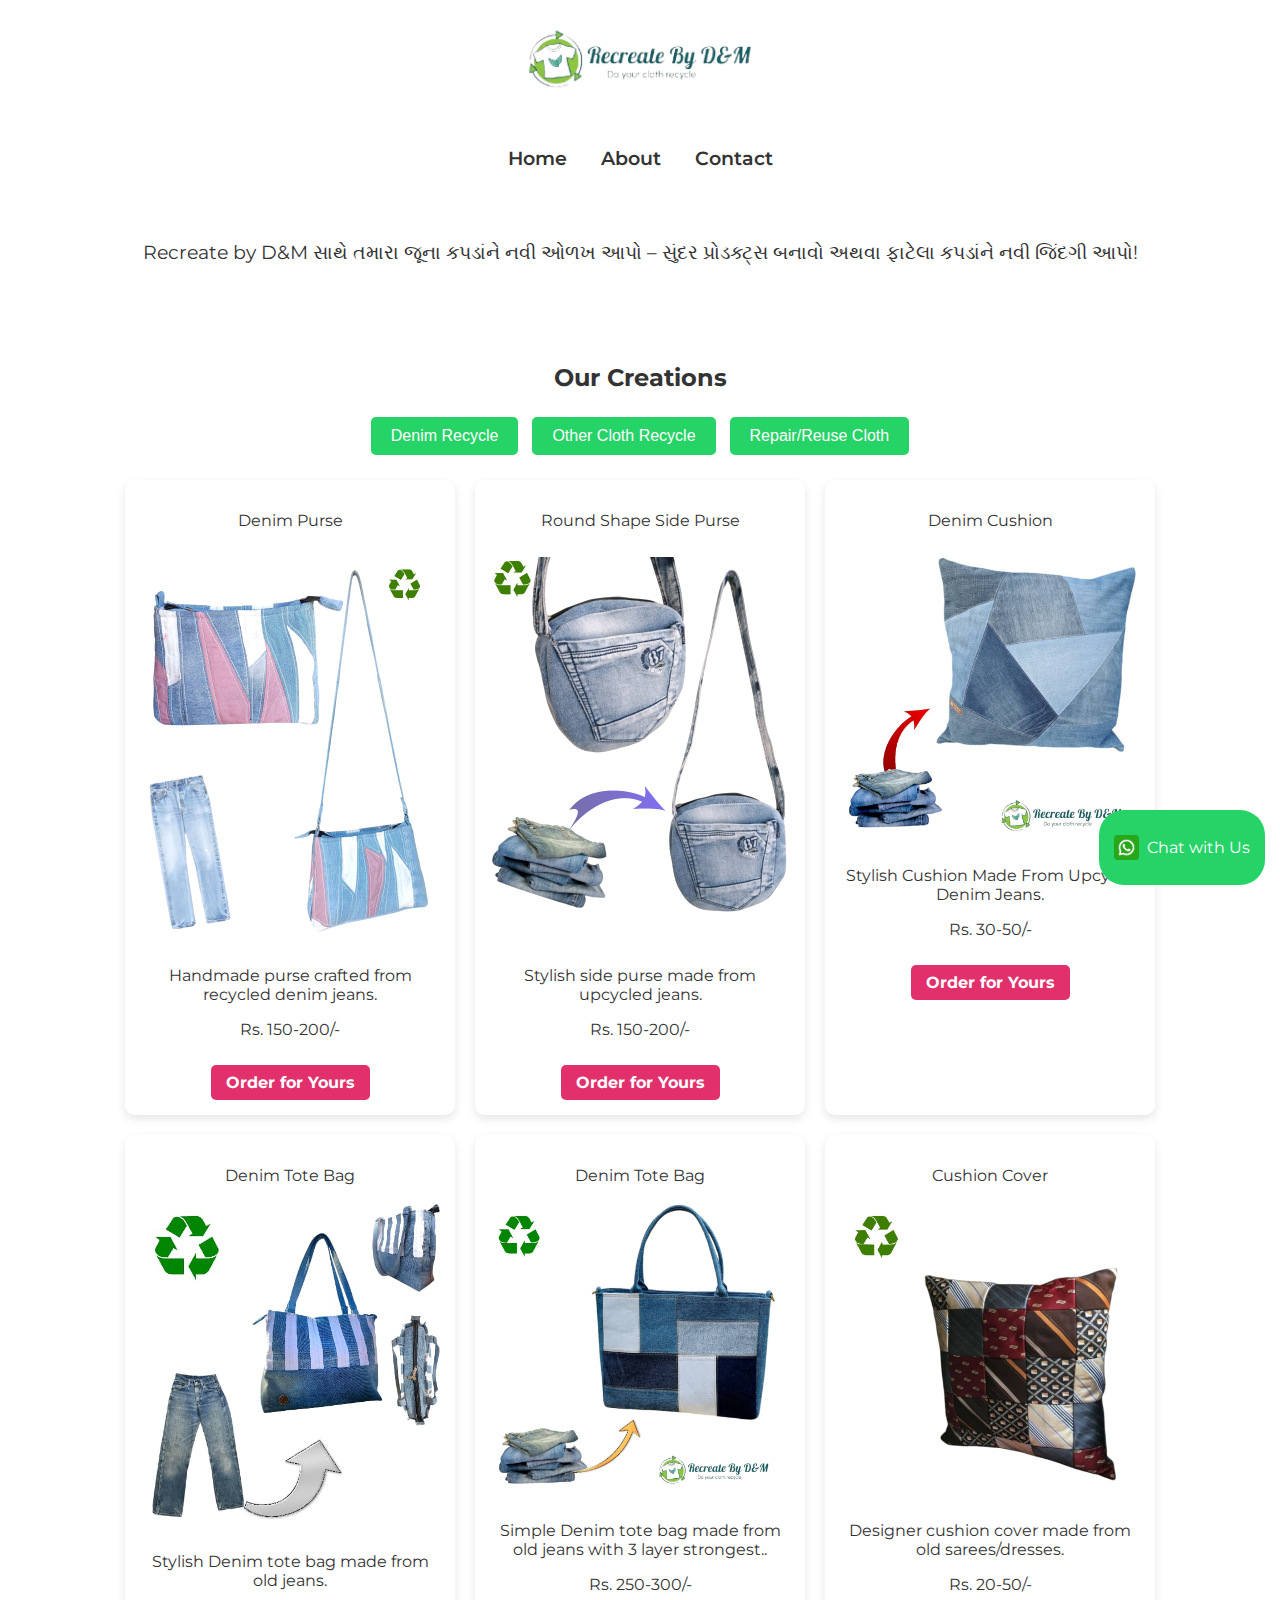
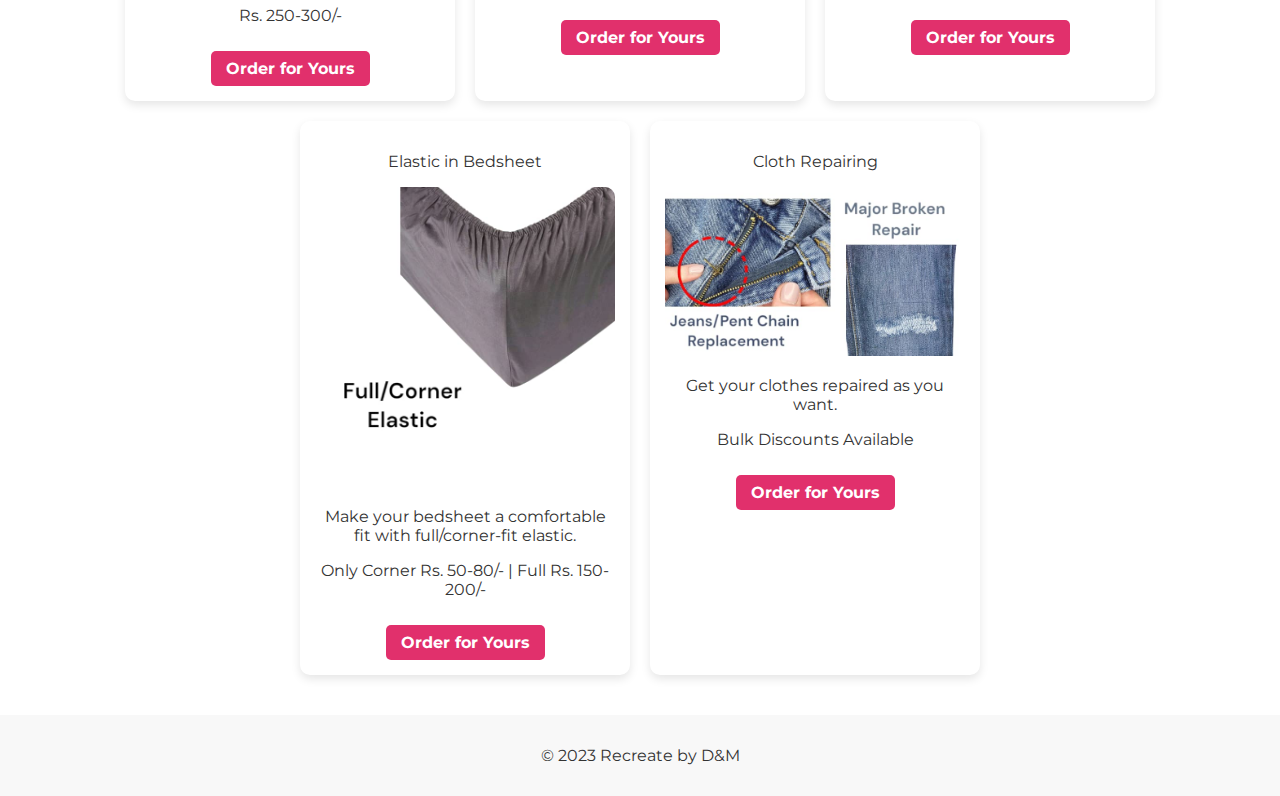
<file: index.html>
<!DOCTYPE html>
<html lang="en">
<head>
    <meta charset="UTF-8">
    <meta name="viewport" content="width=device-width, initial-scale=1.0">
    <meta name="description" content="Recreate by D&M - Transform old clothes into stylish and useful products like denim purses, tote bags, cushion covers, and more.">
    <meta name="keywords" content="upcycled fashion, recycled denim bags, sustainable fashion, eco-friendly bags, cloth recycling">
    <meta name="author" content="Recreate by D&M">
    <title>Recreate by D&M | Upcycled Fashion & Denim Bags</title>
    <link rel="stylesheet" href="style.css">
    <link rel="preconnect" href="https://fonts.googleapis.com">
    <link rel="preconnect" href="https://fonts.gstatic.com" crossorigin>
    <link href="https://fonts.googleapis.com/css2?family=Great+Vibes&family=Montserrat:wght@400;700&display=swap" rel="stylesheet">
    <script async src="https://www.googletagmanager.com/gtag/js?id=YOUR_TRACKING_ID"></script>
    <script>
      window.dataLayer = window.dataLayer || [];
      function gtag(){dataLayer.push(arguments);}
      gtag('js', new Date());
      gtag('config', 'YOUR_TRACKING_ID');
    </script>
</head>
<body>
    <header>
        <div class="logo-container">
            <a href="index.html"><img src="logo.png" alt="Recreate by D&M Logo"></a>
        </div>
    </header>

    <nav>
        <ul>
            <li><a href="index.html">Home</a></li>
            <li><a href="about.html">About</a></li>
            <li><a href="contact.html">Contact</a></li>
        </ul>
    </nav>

    <div class="intro">
        <p>Recreate by D&M સાથે તમારા જૂના કપડાંને નવી ઓળખ આપો – સુંદર પ્રોડક્ટ્સ બનાવો અથવા ફાટેલા કપડાંને નવી જિંદગી આપો!</p>
    </div>

    <main>
        <section id="home-gallery">
            <h2>Our Creations</h2>

            <!-- Filter Buttons -->
            <div class="filter-buttons">
                <button onclick="filterProducts('denim')">Denim Recycle</button>
                <button onclick="filterProducts('cloth')">Other Cloth Recycle</button>
                <button onclick="filterProducts('repair')">Repair/Reuse Cloth</button>
            </div>

            <div class="gallery-container">
                <div class="gallery-item denim">
                    <p>Denim Purse</p>
                    <img src="image1.jpg" alt="Denim Purse">
                    <p>Handmade purse crafted from recycled denim jeans.</p>
                    <p>Rs. 150-200/-</p>
	<a href="https://www.instagram.com/recreatebydm/?text=I%20want%20to%20order%20this%20product" target="_blank" class="order-button">Order for Yours</a>
                </div>
                <div class="gallery-item denim">
                    <p>Round Shape Side Purse</p>
                    <img src="image2.jpg" alt="Side Purse">
                    <p>Stylish side purse made from upcycled jeans.</p>
                    <p>Rs. 150-200/-</p>
	<a href="https://www.instagram.com/recreatebydm/?text=I%20want%20to%20order%20this%20product" target="_blank" class="order-button">Order for Yours</a>
                </div>
<div class="gallery-item denim">
                    <p>Denim Cushion</p>
                    <img src="image8.jpg" alt="Denim Cushion">
                    <p>Stylish Cushion Made From Upcyled Denim Jeans.</p>
                    <p>Rs. 30-50/-</p>
	<a href="https://www.instagram.com/recreatebydm/?text=I%20want%20to%20order%20this%20product" target="_blank" class="order-button">Order for Yours</a>
	</div>
		    <div class="gallery-item denim">
                    <p>Denim Tote Bag</p>
                    <img src="image3.jpg" alt="Denim Tote Bag">
                    <p>Stylish Denim tote bag made from old jeans.</p>
                    <p>Rs. 250-300/-</p>
	<a href="https://www.instagram.com/recreatebydm/?text=I%20want%20to%20order%20this%20product" target="_blank" class="order-button">Order for Yours</a>
	</div>
                 <div class="gallery-item denim">
                    <p>Denim Tote Bag</p>
                    <img src="image7.jpg" alt="Denim Tote Bag">
                    <p>Simple Denim tote bag made from old jeans with 3 layer strongest..</p>
                    <p>Rs. 250-300/-</p>
	<a href="https://www.instagram.com/recreatebydm/?text=I%20want%20to%20order%20this%20product" target="_blank" class="order-button">Order for Yours</a>
                </div>
                <div class="gallery-item cloth">
                    <p>Cushion Cover</p>
                    <img src="image4.jpg" alt="Cushion Cover">
                    <p>Designer cushion cover made from old sarees/dresses.</p>
                    <p>Rs. 20-50/-</p>
	<a href="https://www.instagram.com/recreatebydm/?text=I%20want%20to%20order%20this%20product" target="_blank" class="order-button">Order for Yours</a>
                </div>
                <div class="gallery-item repair">
                    <p>Elastic in Bedsheet</p>
                    <img src="image5.jpg" alt="Bed Sheet Elastic">
                    <p>Make your bedsheet a comfortable fit with full/corner-fit elastic.</p>
                    <p>Only Corner Rs. 50-80/- | Full Rs. 150-200/-</p>
	<a href="https://www.instagram.com/recreatebydm/?text=I%20want%20to%20order%20this%20product" target="_blank" class="order-button">Order for Yours</a>
                </div>
                <div class="gallery-item repair">
                    <p>Cloth Repairing</p>
                    <img src="image6.jpg" alt="Cloth Repairing">
                    <p>Get your clothes repaired as you want.</p>
                    <p>Bulk Discounts Available</p>
	<a href="https://www.instagram.com/recreatebydm/?text=I%20want%20to%20order%20this%20product" target="_blank" class="order-button">Order for Yours</a>
                </div>
            </div>
        </section>

        <script>
            function filterProducts(category) {
                let items = document.querySelectorAll(".gallery-item");

                items.forEach(item => {
                    if (item.classList.contains(category) || category === "all") {
                        item.style.display = "block";
                    } else {
                        item.style.display = "none";
                    }
                });
            }
        </script>

        <script>
            function openWhatsApp() {
                window.open('https://wa.me/919979706219', '_blank');
            }
        </script>

        <div class="chatbox" onclick="openWhatsApp()">
            <img src="whatsapp.png" alt="Chat with Us">
            <p>Chat with Us</p>
        </div>

    </main>

    <footer>
        <p>&copy; 2023 Recreate by D&M</p>
    </footer>

</body>
</html>
</file>
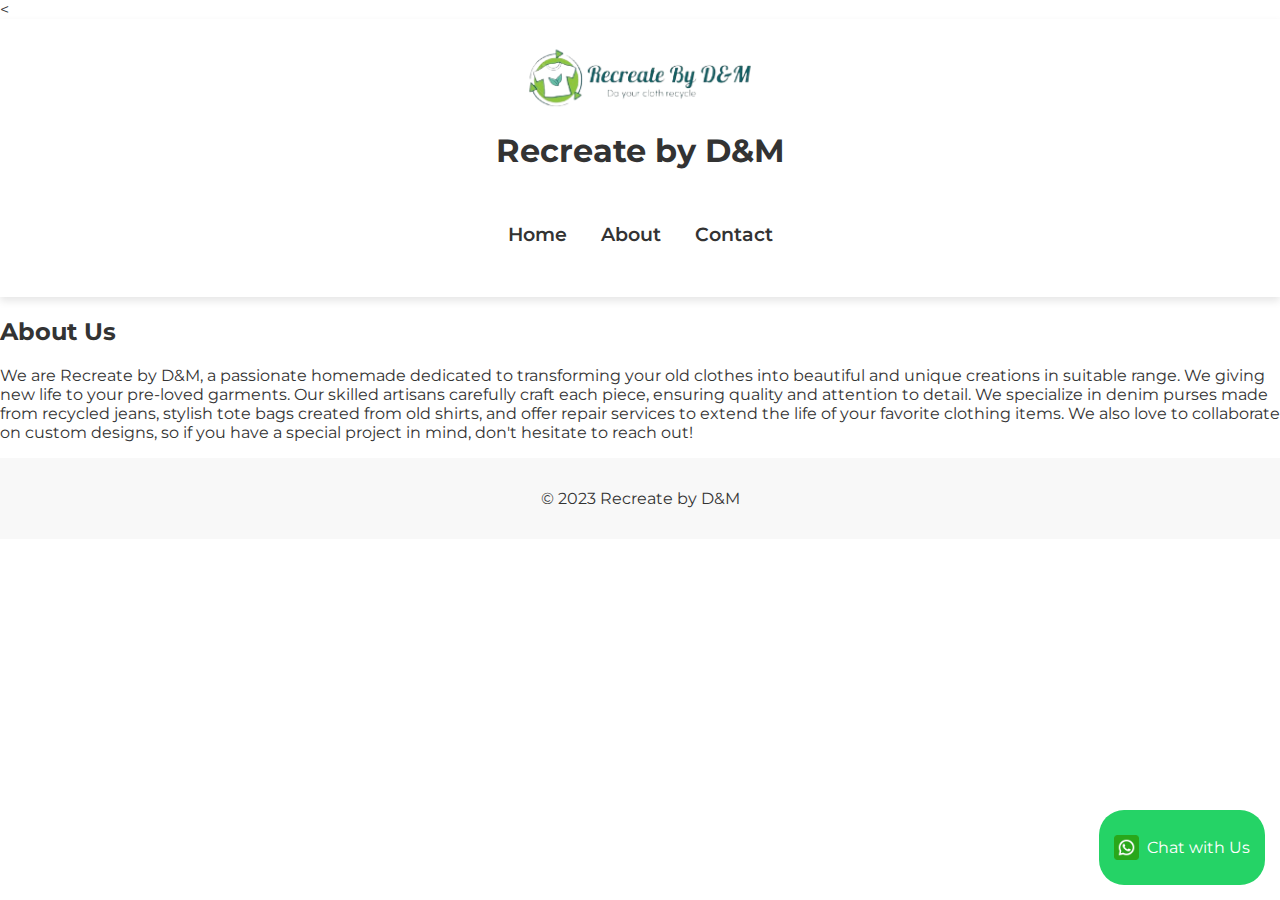
<file: about.html>
<<!DOCTYPE html>
<html lang="en">
<head>
    <meta charset="UTF-8">
    <meta name="viewport" content="width=device-width, initial-scale=1.0">
    <title>About Us - Recreate by D&M</title>
    <link rel="stylesheet" href="style.css">
    <link rel="preconnect" href="https://fonts.googleapis.com">
    <link rel="preconnect" href="https://fonts.gstatic.com" crossorigin>
    <link href="https://fonts.googleapis.com/css2?family=Great+Vibes&family=Montserrat:wght@400;700&display=swap" rel="stylesheet">
</head>
<body>

    <header>
        <div class="header-content">
            <div class="logo-container">
                <a href="index.html"> <img src="logo.png" alt="Recreate by D&M Logo"> </a>
            </div>
            <h1>Recreate by D&M</h1>
        </div>
        <nav>
            <ul>
                <li><a href="index.html">Home</a></li>
                <li><a href="about.html">About</a></li>
                <li><a href="contact.html">Contact</a></li>
            </ul>
        </nav>
    </header>

    <main>
        <section id="about-us">
            <h2>About Us</h2>
            <p>We are Recreate by D&M, a passionate homemade dedicated to transforming your old clothes into beautiful and unique creations in suitable range. We giving new life to your pre-loved garments. Our skilled artisans carefully craft each piece, ensuring quality and attention to detail. We specialize in denim purses made from recycled jeans, stylish tote bags created from old shirts, and offer repair services to extend the life of your favorite clothing items. We also love to collaborate on custom designs, so if you have a special project in mind, don't hesitate to reach out!</p>
        </section>

<script>
  function openWhatsApp() {
    window.open('https://wa.me/919979706219', '_blank');
  }
</script>

<div class="chatbox" onclick="openWhatsApp()">
    <img src="whatsapp.png" alt="Chat with Us">
    <p>Chat with Us</p>
</div>

    <footer>
        <p>&copy; 2023 Recreate by D&M</p>
    </footer>

</body>
</html>
</file>
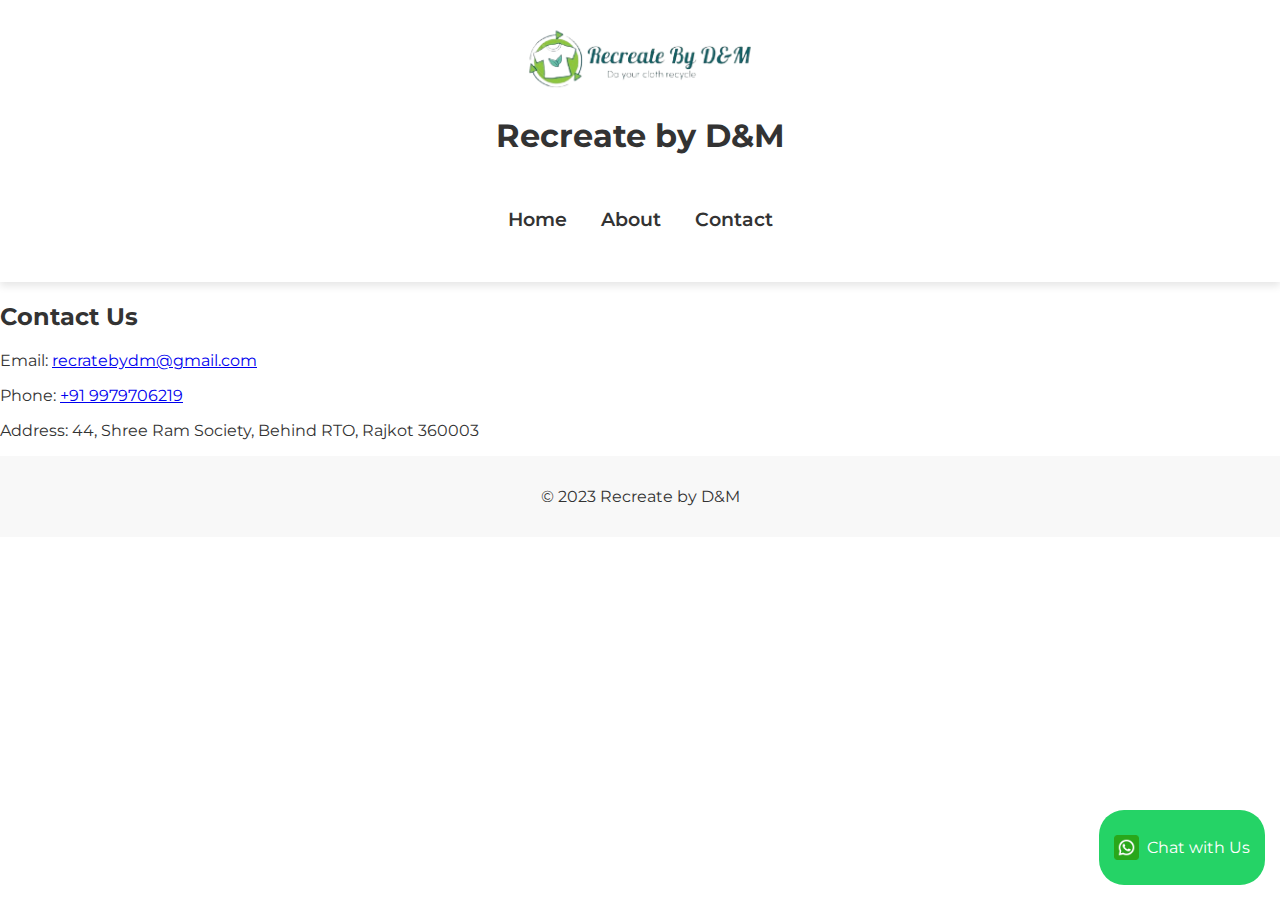
<file: contact.html>
<!DOCTYPE html>
<html lang="en">
<head>
    <meta charset="UTF-8">
    <meta name="viewport" content="width=device-width, initial-scale=1.0">
    <title>About Us - Recreate by D&M</title>
    <link rel="stylesheet" href="style.css">
    <link rel="preconnect" href="https://fonts.googleapis.com">
    <link rel="preconnect" href="https://fonts.gstatic.com" crossorigin>
    <link href="https://fonts.googleapis.com/css2?family=Great+Vibes&family=Montserrat:wght@400;700&display=swap" rel="stylesheet">
</head>
<body>

    <header>
        <div class="header-content">
            <div class="logo-container">
                <a href="index.html"> <img src="logo.png" alt="Recreate by D&M Logo"> </a>
            </div>
            <h1>Recreate by D&M</h1>
        </div>
        <nav>
            <ul>
                <li><a href="index.html">Home</a></li>
                <li><a href="about.html">About</a></li>
                <li><a href="contact.html">Contact</a></li>
            </ul>
        </nav>
    </header>
    <main>
        <section id="contact-details">
            <h2>Contact Us</h2>
            <p>Email: <a href="mailto:recratebydm@gmail.com">recratebydm@gmail.com</a></p>
            <p>Phone: <a href="tel:+919979706219">+91 9979706219</a></p>
            <p>Address: 44, Shree Ram Society, Behind RTO, Rajkot 360003</p>
        </section>
<script>
  function openWhatsApp() {
    window.open('https://wa.me/919979706219', '_blank');
  }
</script>

<div class="chatbox" onclick="openWhatsApp()">
    <img src="whatsapp.png" alt="Chat with Us">
    <p>Chat with Us</p>
</div>

    <footer>
        <p>&copy; 2023 Recreate by D&M</p>
    </footer>

</body>
</html>
</file>
<file: style.css>
/* General Styles */
body {
    font-family: 'Montserrat', sans-serif;
    margin: 0;
    padding: 0;
    background-color: #ffffff;
    color: #333;
}

/* Header */
header {
    background: #fff;
    text-align: center;
    padding: 20px 0;
    box-shadow: 0 4px 8px rgba(0, 0, 0, 0.1);
}

.logo-container img {
    max-width: 250px;
    transition: transform 0.3s ease-in-out;
}

.logo-container img:hover {
    transform: scale(1.05);
}

/* Navigation */
nav {
    background: #fff;
    padding: 15px 0;
    text-align: center;
}

nav ul {
    list-style: none;
    padding: 0;
}

nav ul li {
    display: inline;
    margin: 0 15px;
}

nav ul li a {
    color: #333;
    text-decoration: none;
    font-size: 1.2em;
    font-weight: 600;
}

.intro {
    text-align: center;
    font-size: 1.2em;
    padding: 20px;
}

/* Home Gallery */
#home-gallery {
    text-align: center;
    padding: 40px 20px;
}

/* Filter Buttons */
.filter-buttons {
    text-align: center;
    margin-bottom: 20px;
}

.filter-buttons button {
    background: #25d366;
    color: #fff;
    border: none;
    padding: 10px 20px;
    margin: 5px;
    font-size: 1em;
    border-radius: 5px;
    cursor: pointer;
    transition: background 0.3s ease-in-out;
}

.filter-buttons button:hover {
    background: #1da851;
}

/* Gallery */
.gallery-container {
    display: flex;
    flex-wrap: wrap;
    justify-content: center;
    gap: 20px;
}

.gallery-item {
    background: #fff;
    padding: 15px;
    border-radius: 10px;
    box-shadow: 0 4px 10px rgba(0, 0, 0, 0.1);
    max-width: 300px;
    text-align: center;
}

.gallery-item img {
    width: 100%;
    border-radius: 10px;
}

/* WhatsApp Chatbox */
.chatbox {
    position: fixed;
    bottom: 15px;
    right: 15px;
    background: #25d366;
    color: #fff;
    padding: 12px 15px;
    border-radius: 25px;
    font-size: 1em;
    display: flex;
    align-items: center;
    cursor: pointer;
}

.chatbox img {
    width: 25px;
    margin-right: 8px;
}

/* Footer */
footer {
    text-align: center;
    padding: 15px 0;
    background: #f8f8f8;
    font-size: 1em;
}

.order-button {
    display: inline-block;
    background: #E1306C; /* Instagram color */
    color: white;
    padding: 8px 15px;
    margin-top: 10px;
    font-size: 1em;
    text-decoration: none;
    border-radius: 5px;
    font-weight: bold;
    transition: background 0.3s ease-in-out;
}

.order-button:hover {
    background: #C13584; /* Darker Instagram color */
}
</file>
